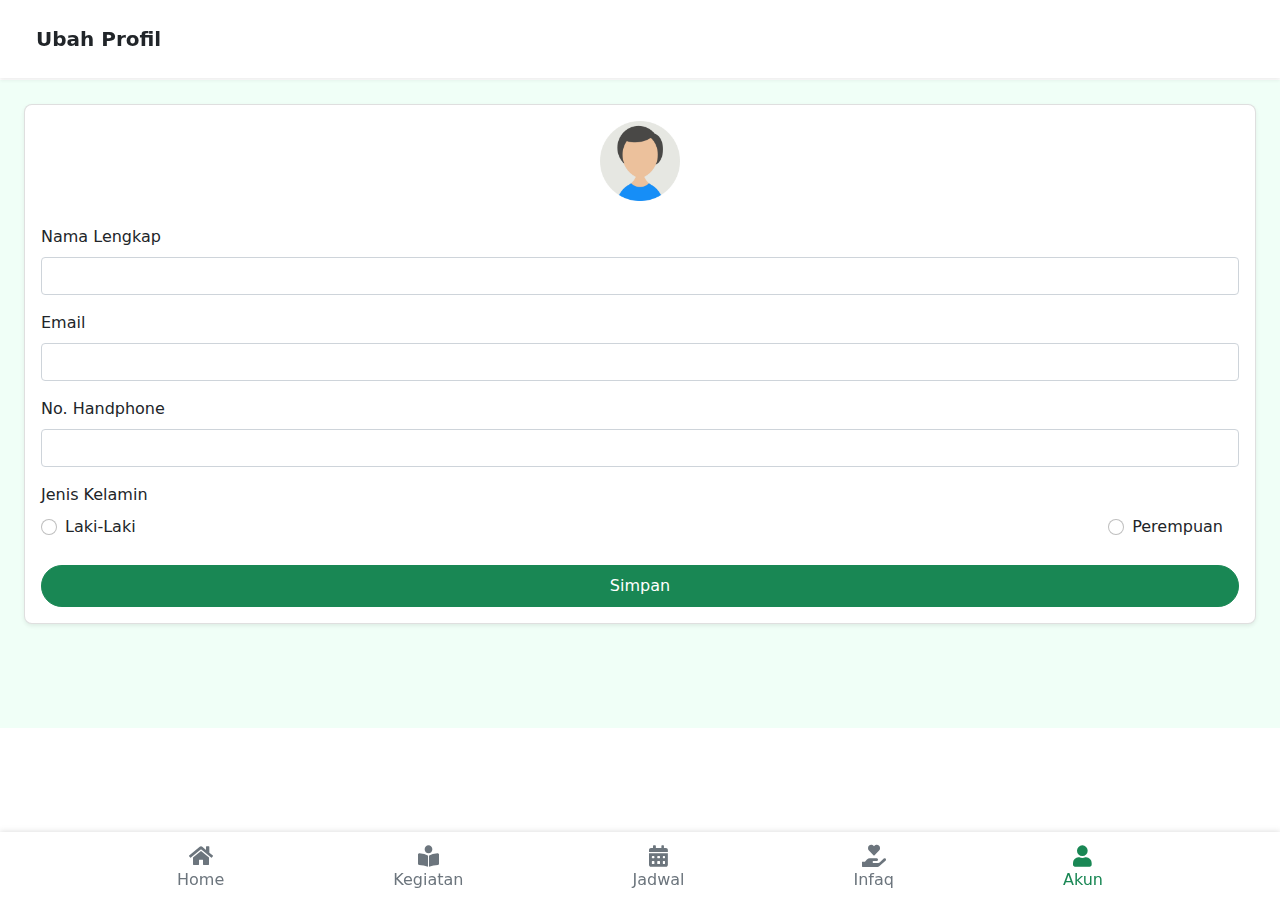
<file: akun.html>
<!DOCTYPE html>
<html lang="en">

<head>
    <meta charset="UTF-8">
    <meta http-equiv="X-UA-Compatible" content="IE=edge">
    <meta name="viewport" content="width=device-width, initial-scale=1.0">
    <link rel="shortcut icon" href="assets/img/logo.png" type="image/x-icon">
    <title>MMQ Pakijangan</title>
    <link href="assets/bootstrap/css/bootstrap.min.css" rel="stylesheet">
    <link rel="stylesheet" href="https://cdnjs.cloudflare.com/ajax/libs/font-awesome/5.15.4/css/all.min.css"
        integrity="sha512-1ycn6IcaQQ40/MKBW2W4Rhis/DbILU74C1vSrLJxCq57o941Ym01SwNsOMqvEBFlcgUa6xLiPY/NS5R+E6ztJQ=="
        crossorigin="anonymous" referrerpolicy="no-referrer" />
    <link rel="stylesheet" href="assets/css/styles.css">
</head>

<body class="">
    <main>
        <nav class="navbar bg-white shadow-sm fixed-top p-4">
            <div class="container-fluid d-flex justify-content-between">
                <div class="fw-bold fs-5">
                    Ubah Profil
                </div>
            </div>
        </nav>
        <div class="flex-shrink-0 bg--mmq p-4 mt--navbar">
            <div class="mb--footer">
                <div class="card shadow-sm radius--8">
                    <div class="card-body">
                        <div class="d-flex justify-content-center mb-4">
                            <img src="assets/img/man-2.png" class="img-fluid"
                                style="height: 80px; width: 80px; object-fit: cover;" alt="">
                        </div>
                        <div>
                            <form action="">
                                <div class="mb-3">
                                    <label for="name" class="form-label">Nama Lengkap</label>
                                    <input type="text" class="form-control" id="name" name="name">
                                </div>
                                <div class="mb-3">
                                    <label for="email" class="form-label">Email</label>
                                    <input type="email" class="form-control" id="email" name="email">
                                </div>
                                <div class="mb-3">
                                    <label for="phone" class="form-label">No. Handphone</label>
                                    <input type="text" class="form-control" id="phone" name="phone">
                                </div>
                                <div class="mb-4">
                                    <label for="gender" class="form-label">Jenis Kelamin</label>
                                    <div class="d-flex justify-content-between">
                                        <div class="form-check form-check-inline">
                                            <input class="form-check-input" type="radio" name="gender" id="male" value="Laki-Laki">
                                            <label class="form-check-label" for="male">Laki-Laki</label>
                                        </div>
                                        <div class="form-check form-check-inline">
                                            <input class="form-check-input" type="radio" name="gender" id="female" value="Perempuan">
                                            <label class="form-check-label" for="female">Perempuan</label>
                                        </div>
                                    </div>
                                </div>
                                <div>
                                    <button class="btn btn-success d-block w-100 p-2 rounded-pill">Simpan</button>
                                </div>
                            </form>
                        </div>
                    </div>
                </div>
            </div>
        </div>
    </main>
    <footer class="p-2 bg-white d-flex justify-content-evenly"
        style="position: fixed; bottom: 0; width: 100%; box-shadow: 0 -1px 5px 0 #a5a5a552; z-index: 100;">
        <div>
            <a href="index.html" class="text-decoration-none">
                <div class="text-muted">
                    <div class="d-flex justify-content-center mb-1 mt-2">
                        <i class="fas fa-home fa-lg"></i>
                    </div>
                    <div class="text-center">
                        Home
                    </div>
                </div>
            </a>
        </div>
        <div>
            <a href="kegiatan.html" class="text-decoration-none">
                <div class="text-muted">
                    <div class="d-flex justify-content-center mb-1 mt-2">
                        <i class="fas fa-book-reader fa-lg"></i>
                    </div>
                    <div class="text-center">
                        Kegiatan
                    </div>
                </div>
            </a>
        </div>
        <div>
            <a href="jadwal.html" class="text-decoration-none">
                <div class="text-muted">
                    <div class="d-flex justify-content-center mb-1 mt-2">
                        <i class="fas fa-calendar-alt fa-lg"></i>
                    </div>
                    <div class="text-center">
                        Jadwal
                    </div>
                </div>
            </a>
        </div>
        <div>
            <a href="infaq.html" class="text-decoration-none">
                <div class="text-muted">
                    <div class="d-flex justify-content-center mb-1 mt-2">
                        <i class="fas fa-hand-holding-heart fa-lg"></i>
                    </div>
                    <div class="text-center">
                        Infaq
                    </div>
                </div>
            </a>
        </div>
        <div>
            <a href="akun.html" class="text-decoration-none">
                <div class="text-success">
                    <div class="d-flex justify-content-center mb-1 mt-2">
                        <i class="fas fa-user fa-lg"></i>
                    </div>
                    <div class="text-center">
                        Akun
                    </div>
                </div>
            </a>
        </div>
    </footer>
    <script src="assets/bootstrap/js/bootstrap.bundle.min.js">
    </script>
</body>

</html>
</file>
<file: assets/css/styles.css>
a {
  color: black;
  text-decoration: none;
}

.bg--mmq {
  background: #f0fff7;
}

.mb--footer {
  margin-bottom: 5rem;
}

.circle--menu {
  display: flex;
  align-items: center;
  justify-content: center;
  height: 70px;
  width: 70px;
}

.font-11 {
  font-size: 11px;
}

.mt--hero {
  margin-top: -9rem;
}

.mt--navbar {
  margin-top: 5rem;
}

.radius--8 {
  border-radius: 8px;
}

.text--gray {
  color: #808080;
}

.card--title {
  -webkit-line-clamp: 2;
  overflow: hidden;
  text-overflow: ellipsis;
  display: -webkit-box;
  -webkit-box-orient: vertical;
}

.card--body {
  -webkit-line-clamp: 3;
  overflow: hidden;
  text-overflow: ellipsis;
  display: -webkit-box;
  -webkit-box-orient: vertical;
}

.card--height {
  height: 210px;
}

.arrow-long-right {
  box-sizing: border-box;
  position: relative;
  display: block;
  transform: scale(var(--ggs, 1));
  border-top: 2px solid transparent;
  border-bottom: 2px solid transparent;
  box-shadow: inset 0 0 0 2px;
  width: 64px;
  height: 5px;
}

.arrow-long-right::after {
  content: "";
  display: block;
  box-sizing: border-box;
  position: absolute;
  width: 6px;
  height: 6px;
  border-top: 1px solid;
  border-right: 1px solid;
  transform: rotate(45deg);
  right: 0;
  bottom: -2px;
}

.swiper--height {
  height: 520px;
}

/* --------- PRELOADER --------- */
.preloader {
  background-color: #f7f7f7;
  width: 100%;
  height: 100%;
  position: fixed;
  top: 0;
  left: 0;
  right: 0;
  bottom: 0;
  z-index: 999999;
  -webkit-transition: 0.4s;
  -o-transition: 0.4s;
  transition: 0.4s;
  margin: 0 auto;
}
/* ------- END PRELOADER ------- */

.title-detail-blog {
  font-weight: bold;
  font-size: 16px;
  line-height: 144%;
}

.description-blog {
  font-size: 12px;
  line-height: 144%;
  text-align: justify;
  text-indent: 15px;
  color: #505050;
}

.form-comment {
  width: 340px;
  height: 58px;
  left: 34px;
  border: 0ch;
  background: #DEDEDE;
  border-radius: 50px;
}
</file>
